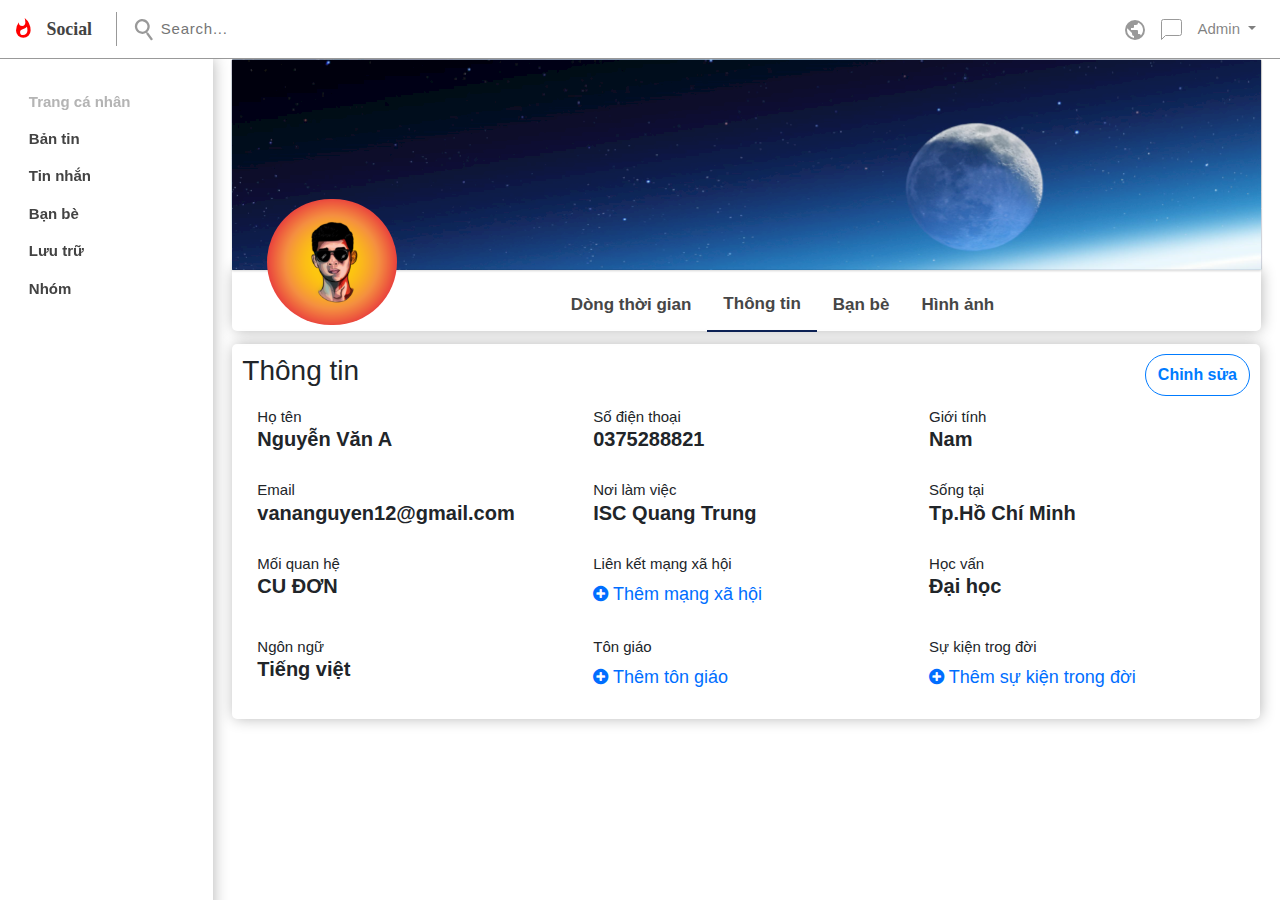
<file: SO/index.html>
<!DOCTYPE html>
<html lang="en">

<head>
  <title>Social Original</title>
  <!-- Required meta tags -->
  <meta charset="utf-8" />
  <meta name="viewport" content="width=device-width, initial-scale=1, shrink-to-fit=no" />

  <!-- Bootstrap CSS -->
  <link rel="stylesheet" href="https://stackpath.bootstrapcdn.com/bootstrap/4.3.1/css/bootstrap.min.css"
    integrity="sha384-ggOyR0iXCbMQv3Xipma34MD+dH/1fQ784/j6cY/iJTQUOhcWr7x9JvoRxT2MZw1T" crossorigin="anonymous" />

  <link rel="stylesheet" href="./font-awesome/css/font-awesome.min.css" />

  <link rel="stylesheet" href="./css/style.css" />
</head>

<body>
  <header>
    <nav class="navbar navbar-expand-md navbar-light">
      <a class="navbar-brand" href="#"><img src="./img/logo.svg" alt="logo" class="img-fluid" /></a>
      <form class="form-inline">
        <button class="btnSearch" type="submit">
          <svg xmlns="http://www.w3.org/2000/svg" width="22.87" height="22.87" viewBox="0 0 28.87 28.87">
            <path id="ic_search_24px"
              d="M21.034,18.87h-1.14l-.4-.39a9.392,9.392,0,1,0-1.01,1.01l.39.4v1.14l7.214,7.2,2.15-2.15Zm-8.656,0a6.492,6.492,0,1,1,6.492-6.492A6.484,6.484,0,0,1,12.378,18.87Z"
              transform="translate(1.454 -3.432) rotate(9)" opacity="0.4" />
          </svg>
        </button>
        <input class="textSearch mr-sm-2" type="text" placeholder="Search..." />
      </form>
      <button class="navbar-toggler d-lg-none" type="button" data-toggle="collapse" data-target="#collapsibleNavId"
        aria-controls="collapsibleNavId" aria-expanded="false" aria-label="Toggle navigation">
        <span class="navbar-toggler-icon"></span>
      </button>
      <div class="collapse navbar-collapse" id="collapsibleNavId"></div>
      <ul class="navbar-nav ml-auto">
        <li class="nav-item active">
          <a class="nav-link" href="#">
            <svg xmlns="http://www.w3.org/2000/svg" width="20" height="20" viewBox="0 0 20 20">
              <path id="ic_public_24px"
                d="M12,2A10,10,0,1,0,22,12,10,10,0,0,0,12,2ZM11,19.93A7.988,7.988,0,0,1,4,12a8.118,8.118,0,0,1,.21-1.79L9,15v1a2.006,2.006,0,0,0,2,2Zm6.9-2.54A1.984,1.984,0,0,0,16,16H15V13a1,1,0,0,0-1-1H8V10h2a1,1,0,0,0,1-1V7h2a2.006,2.006,0,0,0,2-2V4.59a7.982,7.982,0,0,1,2.9,12.8Z"
                transform="translate(-2 -2)" fill="#999" />
            </svg>

            <span class="sr-only">(current)</span></a>
        </li>
        <li class="nav-item">
          <a class="nav-link" href="#">
            <svg xmlns="http://www.w3.org/2000/svg" width="21" height="21.707" viewBox="0 0 21 21.707">
              <path id="ic_chat_bubble_24px"
                d="M20,2H4A2.006,2.006,0,0,0,2,4V22l4-4H20a2.006,2.006,0,0,0,2-2V4A2.006,2.006,0,0,0,20,2Z"
                transform="translate(-1.5 -1.5)" fill="#fff" stroke="#999" stroke-width="1" />
            </svg>
          </a>
        </li>
        <li class="nav-item dropdown">
          <a class="nav-link dropdown-toggle" href="#" id="navbarDropdown" role="button" data-toggle="dropdown"
            aria-haspopup="true" aria-expanded="false">
            Admin
          </a>
          <div class="dropdown-menu" aria-labelledby="navbarDropdown">
            <a class="dropdown-item" href="#">My group</a>
            <a class="dropdown-item" href="#">Setting</a>
            <div class="dropdown-divider"></div>
            <a class="dropdown-item" href="login/signIn.html">Log out</a>
          </div>
        </li>
      </ul>
    </nav>
  </header>
  <section class="content row m-0">
    <div class="slideNav col-2">
      <ul class="nav flex-column">
        <li class="nav-item">
          <a class="nav-link">
            <p class="m-0">Trang cá nhân</p>
          </a>
        </li>
        <li class="nav-item">
          <a class="nav-link" href="#">Bản tin</a>
        </li>
        <li class="nav-item">
          <a class="nav-link" href="#">Tin nhắn</a>
        </li>
        <li class="nav-item">
          <a class="nav-link" href="#">Bạn bè</a>
        </li>
        <li class="nav-item">
          <a class="nav-link" href="#">Lưu trữ</a>
        </li>
        <li class="nav-item">
          <a class="nav-link" href="#">Nhóm</a>
        </li>
      </ul>
    </div>

    <div class="carousel col-10">
      <div class="carousel_title">
        <img src="./img/imgPanel.svg" alt="" />
      </div>

      <div class="controlbar">
        <div class="tabs">
          <button class="tablinks" data-electronic="dongthoigian">
            Dòng thời gian
          </button>
          <button class="tablinks active" data-electronic="thongtin">
            Thông tin
          </button>
          <button class="tablinks" data-electronic="banbe">Bạn bè</button>
          <button class="tablinks" data-electronic="hinhanh">Hình ảnh</button>
        </div>

        <!-- Tab content -->
        <div class="wrapper_tabcontent">
          <div id="dongthoigian" class="tabcontent">
            <h3>Dòng thời gian</h3>
          </div>

          <div id="thongtin" class="tabcontent active">
            <div class="tabcontent_infotitle" style="display: flex">
              <h3 class="w-25">Thông tin</h3>
              <div class="d-flex justify-content-end text-right w-75">
                <button id="btnEditInfo" type="button" class="btn btn-outline-primary" onclick="myFuntion()">
                  Chỉnh sửa
                </button>
                <button id="btnCancelInfo" type="button" class="btn btn-outline-danger ml-2" onclick="myFuntion()">
                  Hủy
                </button>
              </div>
            </div>

            <div class="tabcontent_infodetail row m-0" id="info1">
              <div class="tabcontent_infodetail_inf col-4">
                <span>Họ tên</span>
                <h5>
                  Nguyễn Văn A

                </h5>
              </div>

              <div class="tabcontent_infodetail_inf col-4">
                <span>Số điện thoại</span>
                <h5>
                  0375288821

                </h5>
              </div>

              <div class="tabcontent_infodetail_inf col-4">
                <span>Giới tính</span>
                <h5>
                  Nam
                </h5>
              </div>

              <div class="tabcontent_infodetail_inf col-4">
                <span>Email</span>
                <h5>
                  vananguyen12@gmail.com
                </h5>
              </div>

              <div class="tabcontent_infodetail_inf col-4">
                <span>Nơi làm việc</span>
                <h5>
                  ISC Quang Trung
                </h5>
              </div>

              <div class="tabcontent_infodetail_inf col-4">
                <span>Sống tại</span>
                <h5>
                  Tp.Hồ Chí Minh
                </h5>
              </div>

              <div class="tabcontent_infodetail_inf col-4">
                <span>Mối quan hệ</span>
                <h5>
                  CU ĐƠN
                </h5>
              </div>

              <div class="tabcontent_infodetail_inf col-4">
                <span>Liên kết mạng xã hội</span>
                <p class="my-2" style="font-size: 18px; color: #006eff">
                  <i class="fa fa-plus-circle" aria-hidden="true"></i> Thêm
                  mạng xã hội
                </p>
              </div>

              <div class="tabcontent_infodetail_inf col-4">
                <span>Học vấn</span>
                <h5>
                  Đại học
                </h5>
              </div>

              <div class="tabcontent_infodetail_inf col-4">
                <span>Ngôn ngữ</span>
                <h5>
                  Tiếng việt
                </h5>
              </div>

              <div class="tabcontent_infodetail_inf col-4">
                <span>Tôn giáo</span>
                <p class="my-2" style="font-size: 18px; color: #006eff">
                  <i class="fa fa-plus-circle" aria-hidden="true"></i> Thêm
                  tôn giáo
                </p>
              </div>

              <div class="tabcontent_infodetail_inf col-4">
                <span>Sự kiện trog đời</span>
                <p class="my-2" style="font-size: 18px; color: #006eff">
                  <i class="fa fa-plus-circle" aria-hidden="true"></i> Thêm sự
                  kiện trong đời
                </p>
              </div>
            </div>


            <div class="tabcontent_infodetail row m-0" id="info2">
              <div class="tabcontent_infodetail_inf col-4">
                <span>Họ tên</span>
                <h5>
                  Nguyễn Văn B

                </h5>
              </div>

              <div class="tabcontent_infodetail_inf col-4">
                <span>Số điện thoại</span>
                <h5>
                  0375288821

                </h5>
              </div>

              <div class="tabcontent_infodetail_inf col-4">
                <span>Giới tính</span>
                <h5>
                  Nam
                </h5>
              </div>

              <div class="tabcontent_infodetail_inf col-4">
                <span>Email</span>
                <h5>
                  vananguyen12@gmail.com
                </h5>
              </div>

              <div class="tabcontent_infodetail_inf col-4">
                <span>Nơi làm việc</span>
                <h5>
                  ISC Quang Trung
                </h5>
              </div>

              <div class="tabcontent_infodetail_inf col-4">
                <span>Sống tại</span>
                <h5>
                  Tp.Hồ Chí Minh
                </h5>
              </div>

              <div class="tabcontent_infodetail_inf col-4">
                <span>Mối quan hệ</span>
                <h5>
                  CU ĐƠN
                </h5>
              </div>

              <div class="tabcontent_infodetail_inf col-4">
                <span>Liên kết mạng xã hội</span>
                <p class="my-2" style="font-size: 18px; color: #006eff">
                  <i class="fa fa-plus-circle" aria-hidden="true"></i> Thêm
                  mạng xã hội
                </p>
              </div>

              <div class="tabcontent_infodetail_inf col-4">
                <span>Học vấn</span>
                <h5>
                  Đại học
                </h5>
              </div>

              <div class="tabcontent_infodetail_inf col-4">
                <span>Ngôn ngữ</span>
                <h5>
                  Tiếng việt
                </h5>
              </div>

              <div class="tabcontent_infodetail_inf col-4">
                <span>Tôn giáo</span>
                <p class="my-2" style="font-size: 18px; color: #006eff">
                  <i class="fa fa-plus-circle" aria-hidden="true"></i> Thêm
                  tôn giáo
                </p>
              </div>

              <div class="tabcontent_infodetail_inf col-4">
                <span>Sự kiện trog đời</span>
                <p class="my-2" style="font-size: 18px; color: #006eff">
                  <i class="fa fa-plus-circle" aria-hidden="true"></i> Thêm sự
                  kiện trong đời
                </p>
              </div>
            </div>

          </div>

          <div id="banbe" class="tabcontent">
            <h3>Bạn bè</h3>
          </div>

          <div id="hinhanh" class="tabcontent">
            <h3>Hình ảnh</h3>
          </div>
        </div>
      </div>

      <div class="avatar">
        <img src="./img/me2.svg" alt="" />
      </div>
    </div>
  </section>

  <!-- Optional JavaScript -->
  <!-- jQuery first, then Popper.js, then Bootstrap JS -->
  <script src="https://code.jquery.com/jquery-3.3.1.slim.min.js"
    integrity="sha384-q8i/X+965DzO0rT7abK41JStQIAqVgRVzpbzo5smXKp4YfRvH+8abtTE1Pi6jizo"
    crossorigin="anonymous"></script>
  <script src="https://cdnjs.cloudflare.com/ajax/libs/popper.js/1.14.7/umd/popper.min.js"
    integrity="sha384-UO2eT0CpHqdSJQ6hJty5KVphtPhzWj9WO1clHTMGa3JDZwrnQq4sF86dIHNDz0W1"
    crossorigin="anonymous"></script>
  <script src="https://stackpath.bootstrapcdn.com/bootstrap/4.3.1/js/bootstrap.min.js"
    integrity="sha384-JjSmVgyd0p3pXB1rRibZUAYoIIy6OrQ6VrjIEaFf/nJGzIxFDsf4x0xIM+B07jRM"
    crossorigin="anonymous"></script>
  <script type="text/javascript" src="./JS/main.js"></script>
</body>

</html>
</file>
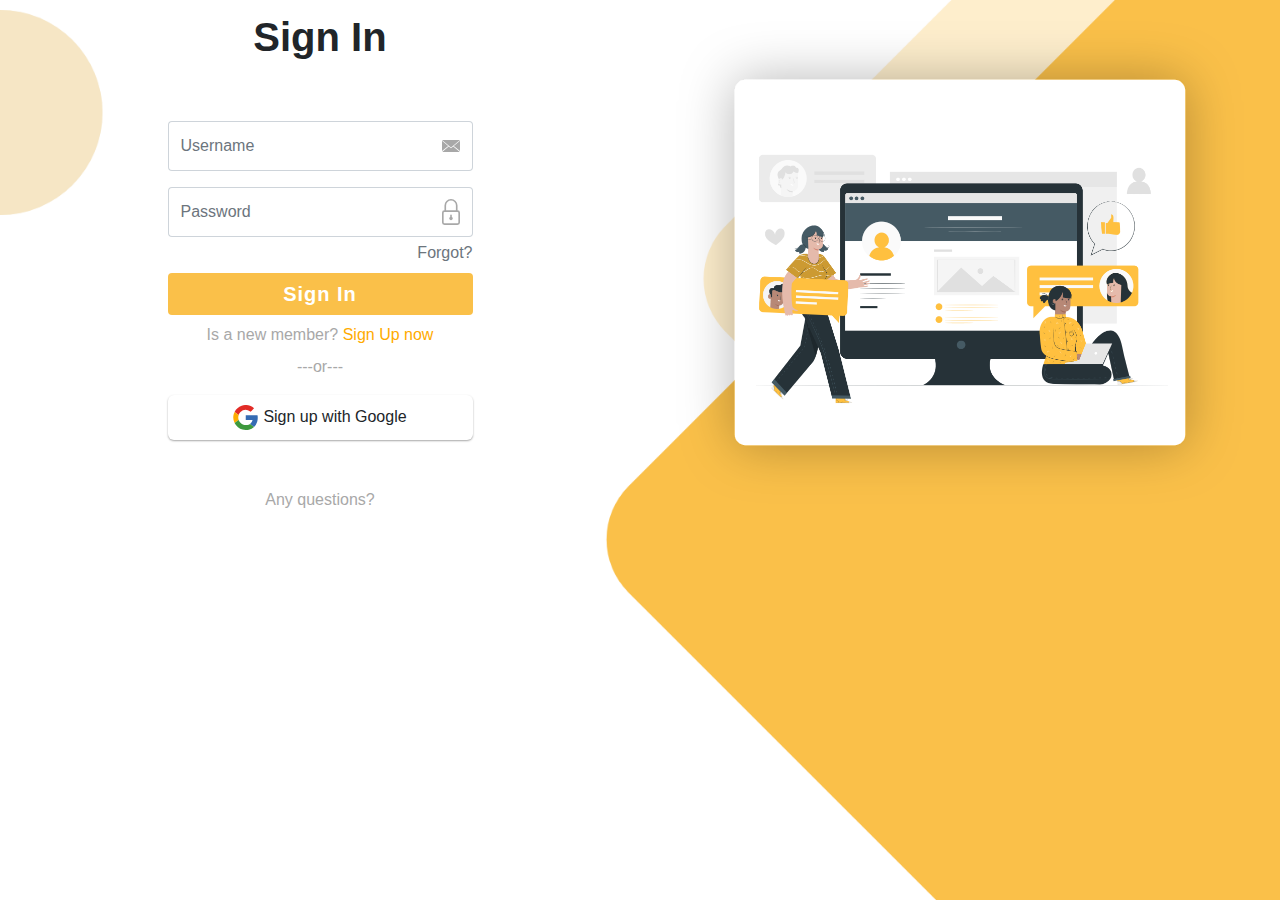
<file: SO/login/signIn.html>
<!doctype html>
<html lang="en">

<head>
    <title>Sign In</title>
    <!-- Required meta tags -->
    <meta charset="utf-8">
    <meta name="viewport" content="width=device-width, initial-scale=1, shrink-to-fit=no">

    <!-- Bootstrap CSS -->
    <link rel="stylesheet" href="https://stackpath.bootstrapcdn.com/bootstrap/4.3.1/css/bootstrap.min.css"
        integrity="sha384-ggOyR0iXCbMQv3Xipma34MD+dH/1fQ784/j6cY/iJTQUOhcWr7x9JvoRxT2MZw1T" crossorigin="anonymous">
    <link rel="stylesheet" href="./style.css">
</head>
<section id="signIn">
    <div class="wrapper row align-items-center m-0">
        <div class="col-xl-6 col-lg-12 col-12">
            <div class="div-left mx-auto">
                <h3 class="title">Sign In</h3>
                <form action="../index.html" class="tagInput">
                    <div class="input-group mb-3">
                        <input type="text" class="form-control" placeholder="Username">
                        <div class="input-group-append">
                            <span class="input-group-text"><img src="./img/icon_mail.svg" alt="icon_mail"
                                    class="img-fluid"></span>
                        </div>
                    </div>
                    <div class="input-group mb-0">
                        <input type="password" class="form-control" placeholder="Password">
                        <div class="input-group-append">
                            <span class="input-group-text"><img src="./img/icon_pass.svg" alt="icon_pass"
                                    class="img-fluid"></span>
                        </div>
                    </div>
                    <p class="text-right m-0 w-100 mt-1 mb-2"><a href="#" class=" text-secondary">Forgot?</a></p>
                    <button class="btn btn-primary w-100">Sign In</button>
                </form>
                <p class="text-center my-2">Is a new member? <a href="../signup/register.html" class="link_signUp">Sign
                        Up now</a> </p>
                <div class="d-flex justify-content-center">

                    <p>---or---</p>
                </div>
                <div class="btn-gg">
                    <img src="./img/iconGG.svg" alt="GG"><span>Sign up with Google</span>
                </div>
                <div class="question text-center mt-5">
                    Any questions?
                </div>
            </div>
        </div>
        <div class="div-right col-xl-6 col-lg-0">
            <img src="./img/Group 12.svg" alt="Group-12" class="img-fluid">
        </div>
    </div>

</section>

<body>

    <!-- Optional JavaScript -->
    <!-- jQuery first, then Popper.js, then Bootstrap JS -->
    <script src="https://code.jquery.com/jquery-3.3.1.min.js"></script>
    <script src="https://cdnjs.cloudflare.com/ajax/libs/popper.js/1.14.7/umd/popper.min.js"></script>
    <script src="https://stackpath.bootstrapcdn.com/bootstrap/4.3.1/js/bootstrap.min.js"></script>
</body>

</html>
</file>
<file: SO/css/style.css>
* {
  margin: 0;
  padding: 0;
  box-sizing: border-box; }

::-webkit-scrollbar {
  width: 10px; }

::-webkit-scrollbar-track {
  background: #f1f1f1; }

/* Handle */
::-webkit-scrollbar-thumb {
  background: rgba(136, 136, 136, 0.835); }

/* Handle on hover */
::-webkit-scrollbar-thumb:hover {
  background: #555; }

body {
  font-size: 15px;
  line-height: 1.42857143;
  width: 100%;
  position: relative;
  top: 0;
  left: 0;
  bottom: 0; }

header .navbar {
  background-color: #fff;
  position: fixed;
  z-index: 100;
  width: 100%;
  border-bottom: 1px solid #999; }
  header .navbar .navbar-toggler {
    border: none; }
    header .navbar .navbar-toggler .navbar-toggler-icon {
      font-size: 0.7em;
      font-weight: 700;
      color: #434343; }
  header .navbar .navbar-brand {
    padding-top: 0;
    padding-right: 20px;
    border-right: 1px solid #999999; }
    header .navbar .navbar-brand .img-fluid {
      width: 4em; }
  header .navbar .form-inline {
    margin: 0 0; }
    header .navbar .form-inline .textSearch {
      outline: none;
      border: none;
      border-bottom: 1.5px solid #fff;
      padding: 10px 5px;
      letter-spacing: 0.75px;
      transition: all 0.5s;
      color: #4a4a4a38; }
      header .navbar .form-inline .textSearch:focus {
        border-bottom: 1.5px solid #4a4a4a38; }
    header .navbar .form-inline .btnSearch {
      border: none;
      background-color: #fff;
      outline: none; }
  header .navbar .navbar-nav .nav-item .dropdown-menu {
    left: -120%; }
    header .navbar .navbar-nav .nav-item .dropdown-menu .dropdown-item {
      padding-left: 40px;
      font-size: 14px;
      color: #999999; }
@media screen and (max-width: 993px) {
  header .navbar .navbar-brand .img-fluid {
    width: 3.7em; }
  header .navbar .form-inline {
    margin: 0; } }
@media screen and (max-width: 769px) {
  header .navbar .navbar-brand {
    border: none; }
    header .navbar .navbar-brand .img-fluid {
      width: 3.5em; }
  header .navbar .form-inline {
    display: none; }
  header .navbar .navbar-nav {
    display: none; } }

.content {
  position: relative; }
  .content .slideNav {
    max-height: 100%;
    height: 100%;
    position: fixed;
    z-index: 9;
    box-shadow: 1px 0px 15px -1px #0000004f;
    background-color: #fff;
    padding: 2% 0 10% 1%;
    margin-top: 57px; }
    .content .slideNav p {
      color: #b4b4b4; }
    .content .slideNav .nav .nav-item .nav-link {
      color: #434343;
      font-weight: 600; }
  .content .carousel {
    position: absolute;
    right: 0; }
    .content .carousel .carousel_title {
      position: relative;
      margin-top: 57px; }
      .content .carousel .carousel_title img {
        width: 100%; }
    .content .carousel .controlbar {
      box-shadow: 1px 0px 15px -1px #0000004f;
      border-bottom-left-radius: 5px;
      border-bottom-right-radius: 5px;
      margin-top: -6px;
      margin-left: 4px;
      margin-right: 4px;
      height: 62px; }
      .content .carousel .controlbar .tabs {
        display: flex;
        overflow: hidden;
        width: 500px;
        position: absolute;
        left: 32%;
        margin-top: 9px; }
        .content .carousel .controlbar .tabs .tablinks {
          background-color: inherit;
          float: left;
          border: none;
          outline: none;
          cursor: pointer;
          padding: 14px 16px;
          transition: 0.3s;
          font-size: 17px;
          transition: all 0.25s;
          color: #464646;
          font-weight: 600; }
          .content .carousel .controlbar .tabs .tablinks.active {
            border-bottom: 2px solid #0d2255; }
      .content .carousel .controlbar .wrapper_tabcontent {
        padding: 10px;
        margin-right: 20px;
        border-radius: 5px;
        position: absolute;
        top: 104%;
        box-shadow: 1px 0px 15px -1px #0000004f; }
        .content .carousel .controlbar .wrapper_tabcontent .tabcontent {
          display: none;
          position: relative; }
          .content .carousel .controlbar .wrapper_tabcontent .tabcontent.active {
            display: block;
            max-height: 1000px;
            height: 100%; }
          .content .carousel .controlbar .wrapper_tabcontent .tabcontent .tabcontent_infotitle button {
            font-weight: 600 !important;
            border-radius: 100px !important;
            transition: all .2s; }
          .content .carousel .controlbar .wrapper_tabcontent .tabcontent .tabcontent_infotitle #btnCancelInfo {
            display: none; }
          .content .carousel .controlbar .wrapper_tabcontent .tabcontent .tabcontent_infodetail .tabcontent_infodetail_inf {
            margin: 10px 0; }
            .content .carousel .controlbar .wrapper_tabcontent .tabcontent .tabcontent_infodetail .tabcontent_infodetail_inf h5 {
              font-weight: bold; }
              .content .carousel .controlbar .wrapper_tabcontent .tabcontent .tabcontent_infodetail .tabcontent_infodetail_inf h5 i {
                margin-left: 20px; }
          .content .carousel .controlbar .wrapper_tabcontent .tabcontent #info2 {
            display: none; }
    .content .carousel .avatar {
      width: 130px;
      position: absolute;
      top: 60%;
      left: 5%; }
      .content .carousel .avatar img {
        width: 100%; }
  @media screen and (max-width: 1200px) {
    .content .slideNav {
      width: 20%;
      padding: 10% 0 10% 1%; } }
  @media screen and (max-width: 769px) {
    .content .slideNav {
      width: 20%;
      max-height: 100%;
      height: 100%;
      position: fixed;
      z-index: 9;
      box-shadow: 1px 0px 15px -1px #0000004f;
      background-color: #fff;
      padding: 10% 0 10% 1%;
      font-size: 0.8em; } }
  @media screen and (max-width: 576px) {
    .content .slideNav {
      display: none; } }

/*# sourceMappingURL=style.css.map */
</file>
<file: SO/login/style.css>
#signIn {
  position: absolute;
  top: 0;
  bottom: 0;
  left: 0;
  width: 100%;
  background-image: url(./img/bg.png);
  background-size: cover;
  background-repeat: no-repeat;
  background-position: center;
}
#signIn .wrapper .div-left {
  width: 50%;
}
#signIn .wrapper .div-left .title {
  font-weight: bold;
  font-size: 40px;
  text-align: center;
  margin-bottom: 60px;
}
#signIn .wrapper .div-left .tagInput .input-group {
  height: 50px;
  outline: none;
}
#signIn .wrapper .div-left .tagInput .input-group .form-control {
  border-right: none;
  height: 100%;
}
#signIn .wrapper .div-left .tagInput .input-group .form-control:focus {
  outline: none;
}
#signIn
  .wrapper
  .div-left
  .tagInput
  .input-group
  .input-group-append
  .input-group-text {
  background-color: white;
  border-left: none !important;
}
#signIn
  .wrapper
  .div-left
  .tagInput
  .input-group
  .input-group-append
  .input-group-text
  img {
  width: 18px;
}
#signIn .wrapper .div-left .tagInput .btn-primary {
  background-color: #fac049;
  color: #fff;
  border: #fac049;
  font-weight: 700;
  letter-spacing: 1px;
  font-size: 20px;
}
#signIn .wrapper .div-left .text-center {
  color: #a8a8a8;
}
#signIn .wrapper .div-left .text-center .link_signUp {
  color: #ffab00;
}
#signIn .wrapper .div-left .d-flex {
  color: #a8a8a8;
}
#signIn .wrapper .div-left .d-flex .line {
  margin: 0px 5px;
}
#signIn .wrapper .div-left .btn-gg {
  box-shadow: 0 1px 2px #00000059;
  padding: 10px;
  background: #fff;
  border-radius: 6px;
  text-align: center;
}
#signIn .wrapper .div-left .btn-gg img {
  margin-right: 5px;
}
#signIn .wrapper .div-right img {
  image-rendering: pixelated;
}
@media only screen and (max-width: 1203px) {
  #signIn {
    background-image: url(./img/bg-moblie.png);
  }
  #signIn .div-left {
    width: 50% !important;
  }
  #signIn .div-right {
    display: none;
  }
}
@media only screen and (max-width: 600px) {
  #signIn .div-left {
    width: 70% !important;
  }
}
</file>
